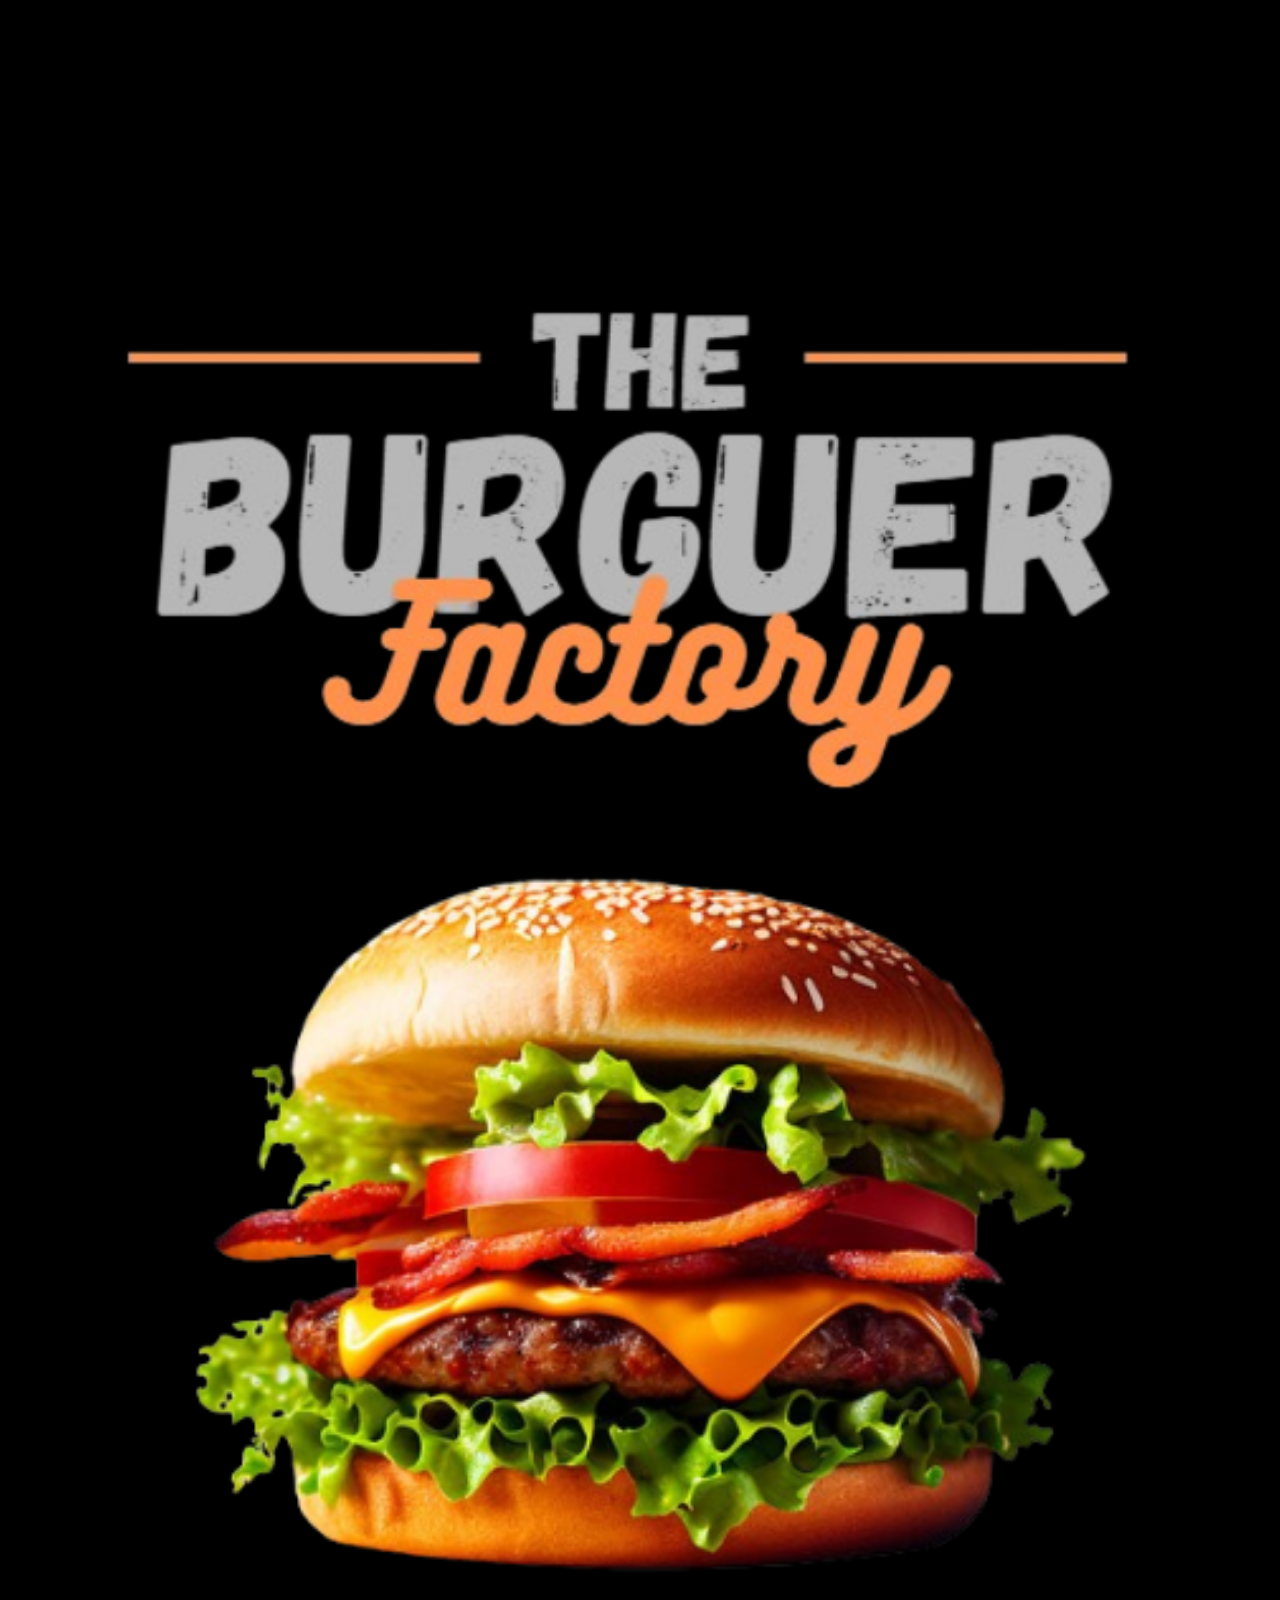
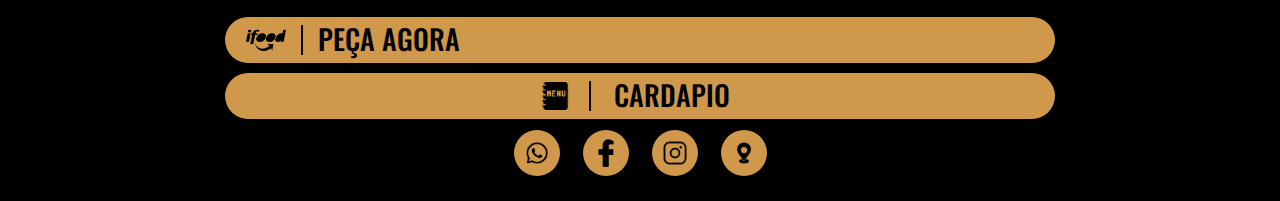
<file: main/index.html>
<!DOCTYPE html>
<html lang="pt-br">
<head>
    <meta charset="UTF-8">
    <meta name="viewport" content="width=device-width, initial-scale=1.0">
    <link rel="stylesheet" href="style.css">
    <link rel="preconnect" href="https://fonts.googleapis.com">
    <link rel="preconnect" href="https://fonts.gstatic.com" crossorigin>
    <link href="https://fonts.googleapis.com/css2?family=Oswald:wght@200..700&family=Roboto:ital,wght@0,100;0,300;0,400;0,500;0,700;0,900;1,100;1,300;1,400;1,500;1,700;1,900&display=swap" rel="stylesheet">    <title>test</title>
    <title>main</title>
</head>
<body>
    <div id="logo">
        <img src="logo.png" alt="image logo">
    </div>
    <div id="burguer">
        <img src="burguer.png" alt="hamburguer">
    </div>

    <div id="options">
        <a href="https://www.ifood.com.br" id="telefone"> 
                <img src="ifood.png" alt="telefone">
                <div class="line"></div>
                <span>PEÇA AGORA</span> 
        </a>

        <div id="cardapio">
            <a href="cardapio/cardapio.html">
                <img src="menu.png" alt="menu">
                <div class="line"></div>
                <span>CARDAPIO</span>
            </a>
        </div>
    </div>
    <div id="contato">
        <div><a href="https://web.whatsapp.com"><img class="image" id="whatsapp" src="whatsapp.png" alt=""></a></div>
        <div><a href="https://www.facebook.com"><img class="image" id="facebook" src="facebook.png" alt=""></a></div>
        <div><a href="https://www.instagram.com"><img class="image" id="instagram" src="instagram.png" alt=""></a></div>
        <div><a href="https://www.google.com/maps/"><img class="image" id="maps" src="maps.png" alt=""></a></div>
    </div>
</body>
</html>
</file>
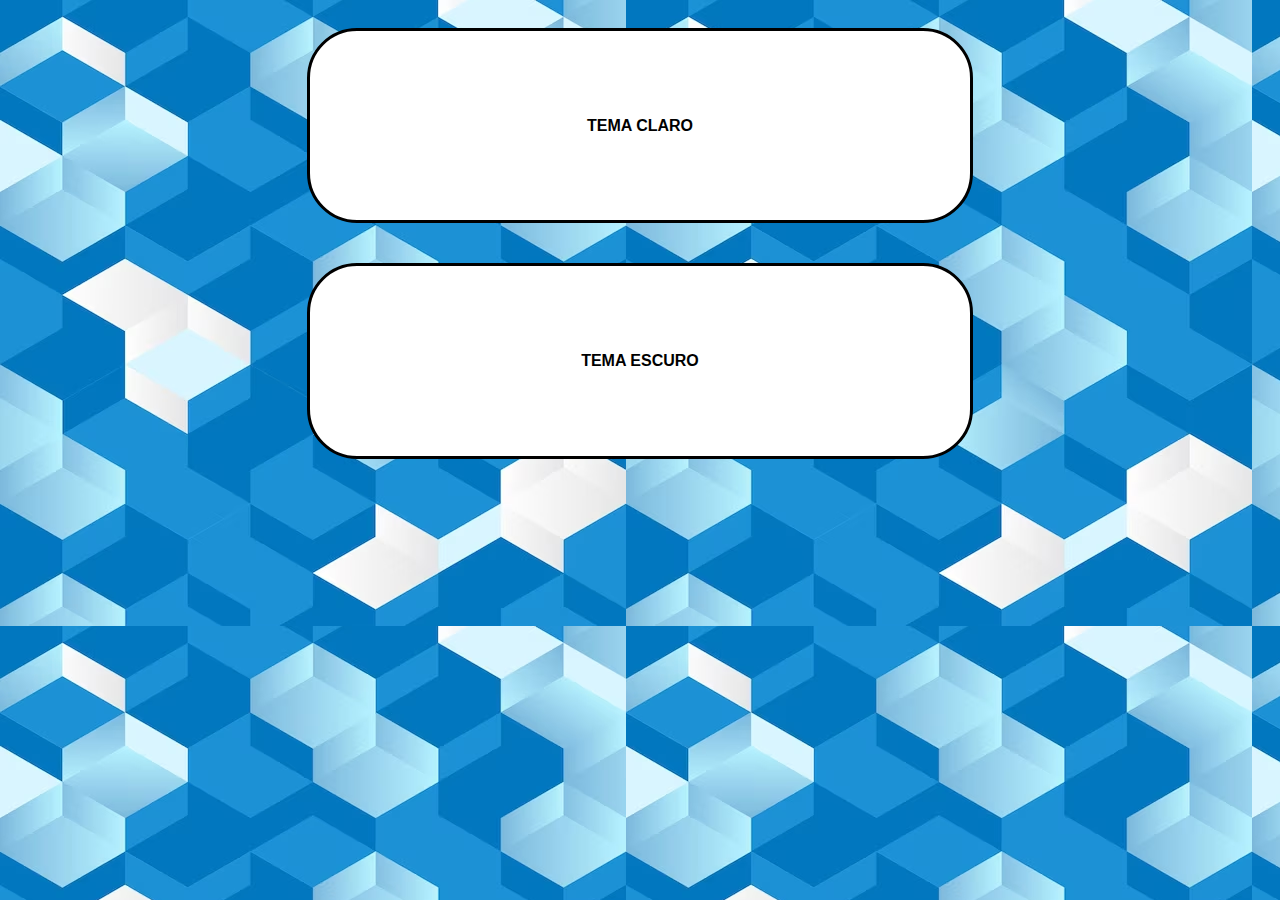
<file: principal/index.html>
<!DOCTYPE html>
<html lang="pt-br">
<head>
    <meta charset="UTF-8">
    <meta name="viewport" content="width=device-width, initial-scale=1.0">
    <title>Main</title>
    <link rel="stylesheet" href="style.css">
</head>
<body>
    <main>
        <div>
            <a href="cardapio/cardapioW.html"><span>TEMA CLARO</span></a>
        </div>
        <div>
            <a href="cardapio/cardapioB.html"><span>TEMA ESCURO</span></a>
        </div>
    </main>
</body>
</html>
</file>
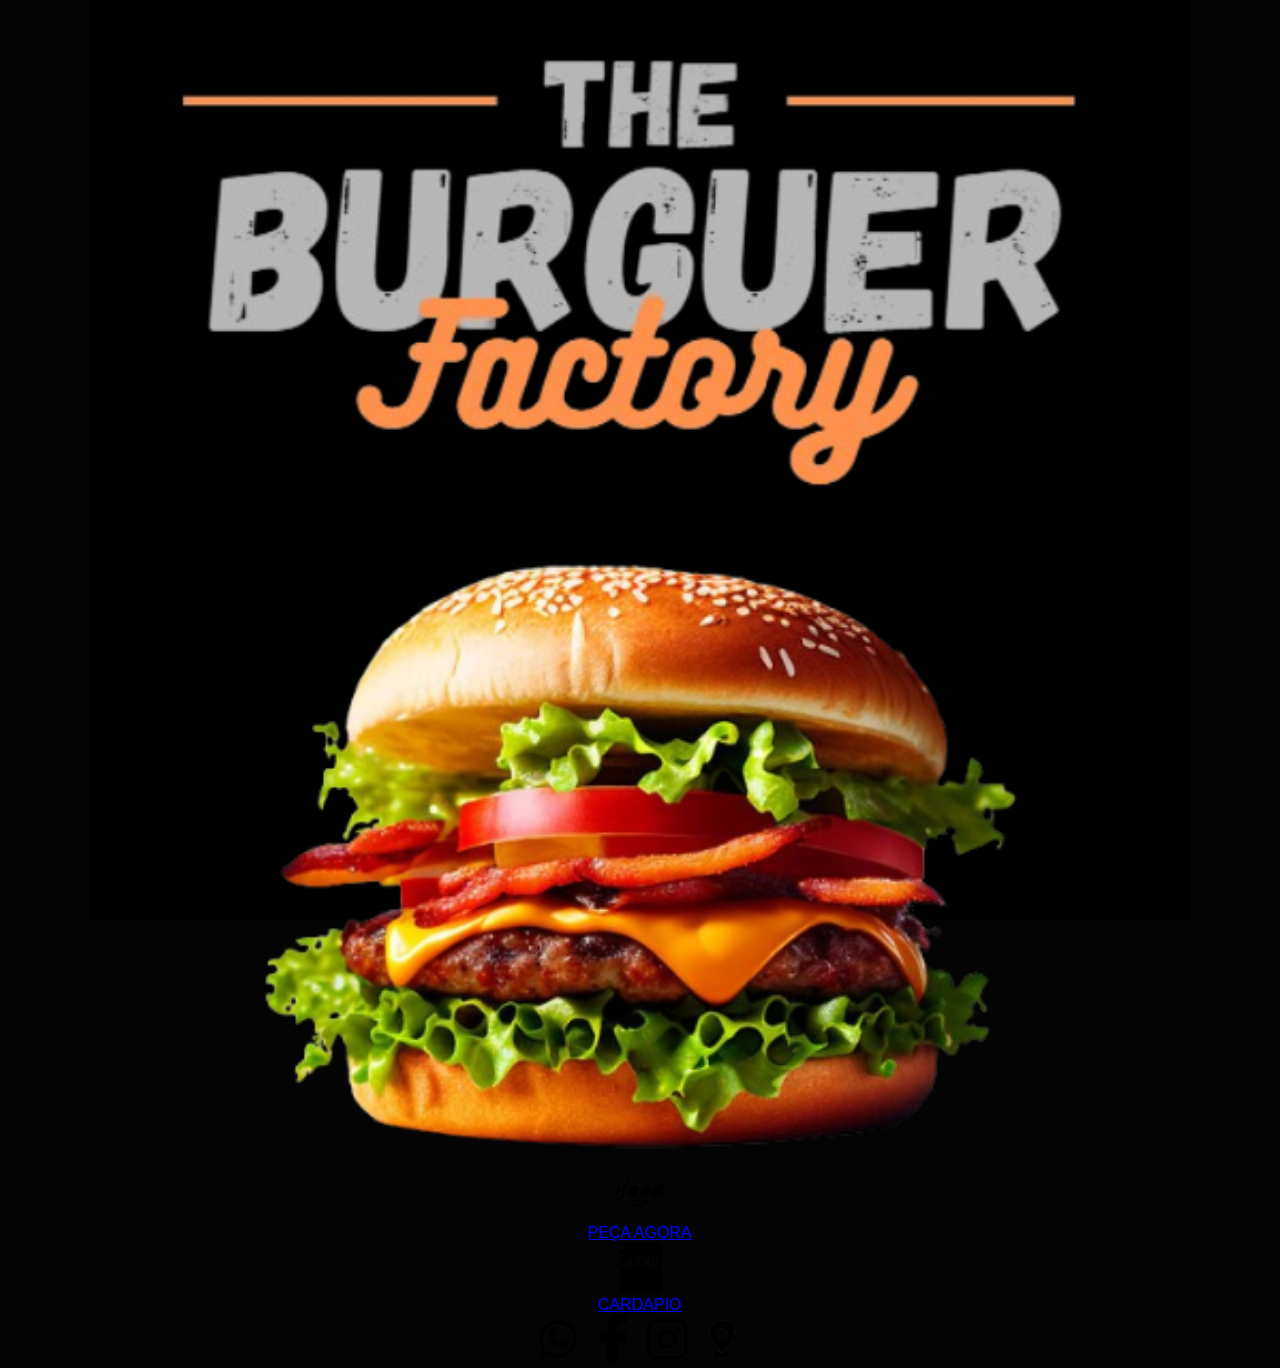
<file: principal/change.html>
<!DOCTYPE html>
<html lang="pt-br">
<head>
    <meta charset="UTF-8">
    <meta name="viewport" content="width=device-width, initial-scale=1.0">
    <link rel="stylesheet" href="testStyle.css">
    <link rel="preconnect" href="https://fonts.googleapis.com">
    <link rel="preconnect" href="https://fonts.gstatic.com" crossorigin>
    <link href="https://fonts.googleapis.com/css2?family=Oswald:wght@200..700&family=Roboto:ital,wght@0,100;0,300;0,400;0,500;0,700;0,900;1,100;1,300;1,400;1,500;1,700;1,900&display=swap" rel="stylesheet">    
    <title>cardapio</title>
</head>
<body>
    <main>
        
        <img id="logo" src="logo.png" alt="image logo">
        <img id="burguer" src="burguer.png" alt="hamburguer">

        <div id="options">
            <div id="pedir">
                <a href="https://www.ifood.com.br" id="telefone"> 
                    <img src="ifood.png" alt="telefone">
                    <div class="line"></div>
                    <span>PEÇA AGORA</span> 
                </a>
            </div>

            <div id="cardapio">
                <a href="cardapio/cardapio.html" id="ver-cardapio">
                    <img src="menu.png" alt="menu">
                    <div class="line"></div>
                    <span>CARDAPIO</span>
                </a>
            </div>
        </div>


        <div id="contato">
            <a href="https://web.whatsapp.com"><img class="image" id="whatsapp" src="whatsapp.png" alt=""></a>
            <a href="https://www.facebook.com"><img class="image" id="facebook" src="facebook.png" alt=""></a>
            <a href="https://www.instagram.com"><img class="image" id="instagram" src="instagram.png" alt=""></a>
            <a href="https://www.google.com/maps/"><img class="image" id="maps" src="maps.png" alt=""></a>
    </main>
</body>
</html>
</file>
<file: main/style.css>
body{
    background-color: black;
    margin-top: 20%;
    padding: 0;
    font-family: "Oswald";
    font-weight: 500;
}



div{
    display: flex;
    justify-content: center;
    align-items: center;
    flex-direction: column;
}
#logo img{
    width: 90%;
    height: 90%;
}
#burguer img{
    width: 75%;
    height: 75%;
}




#options{
    background-color:  black;
    margin-top: 20px;
}


#telefone{
    width: 65%;
    padding: 4px;
    display: flex;
    flex-direction: row;
    text-decoration: none;
    background-color: rgb(207, 152, 74);
    border-radius: 50px;
}

#telefone img{
    width: 40px;
    height: 40px;
    margin: 0px 0px -9px 17px;
}
#telefone .line{
    width: 2px;
    height: 30px;
    margin: 4px 15px;
    background-color: black;
}
#telefone span{
    color: black;
    margin-top: -3px;
    font-size: 28px;
}


#cardapio{
    width: 65%;
    padding: 4px;
    margin-top: 10px;
    background-color: rgb(207, 152, 74);
    border-radius: 50px;
}
#cardapio a{
    color: black;
    display: flex;
    flex-direction: row;
    text-decoration: none;
}
#cardapio img{
    width: 28px;
    height: 28px;
    margin: 5px 0px 0px -10px;
}
#cardapio .line{
    width: 2px;
    height: 30px;
    margin: 4px 13px 0px 20px;
    background-color: black;
}
#cardapio span{
    margin: -3px 0px 0px 10px;
    font-size: 28px;
}



#contato{
    background-color: black;
    flex-direction: row;
}
#contato img{
    margin: 11.5px;
    width: 28px;
    background-color: rgb(207, 152, 74);
    border-radius: 100%;
    padding: 9px;
}
</file>
<file: principal/style.css>
body{
    background-image: url(background.png);
}
div{
    display: flex;
    align-items: center;
    flex-direction: column;
    padding: 20px;
    border-color: black;
}
a{  
    border: solid black;
    border-radius: 50px;
    text-align: center;
    padding: 7%;
    width: 40%;
    text-decoration: none;
    height: 40%;
    background-color: white;
}
span{
    color: black;
    font-family: sans-serif;
    font-weight: 600;
    font-size: 100%;
}
</file>
<file: principal/testStyle.css>
body{
    background-color: rgba(0, 0, 0, 0.986);
    margin: 0 auto;
    padding: 0;
    font-family: sans-serif;
}

main{
    background-color: rgba(0, 0, 0, 0.959);
    max-width: 120dvh;
    height: 100dvh;
    margin: 0 auto;
    padding: 10px;
    display: flex;
    text-align: center;
    align-items: center;
    flex-direction: column;
}

img{
    width: 50px;
}

main #logo{
    width: 94%;
}

main #burguer{
    width: 74%;
}
</file>
